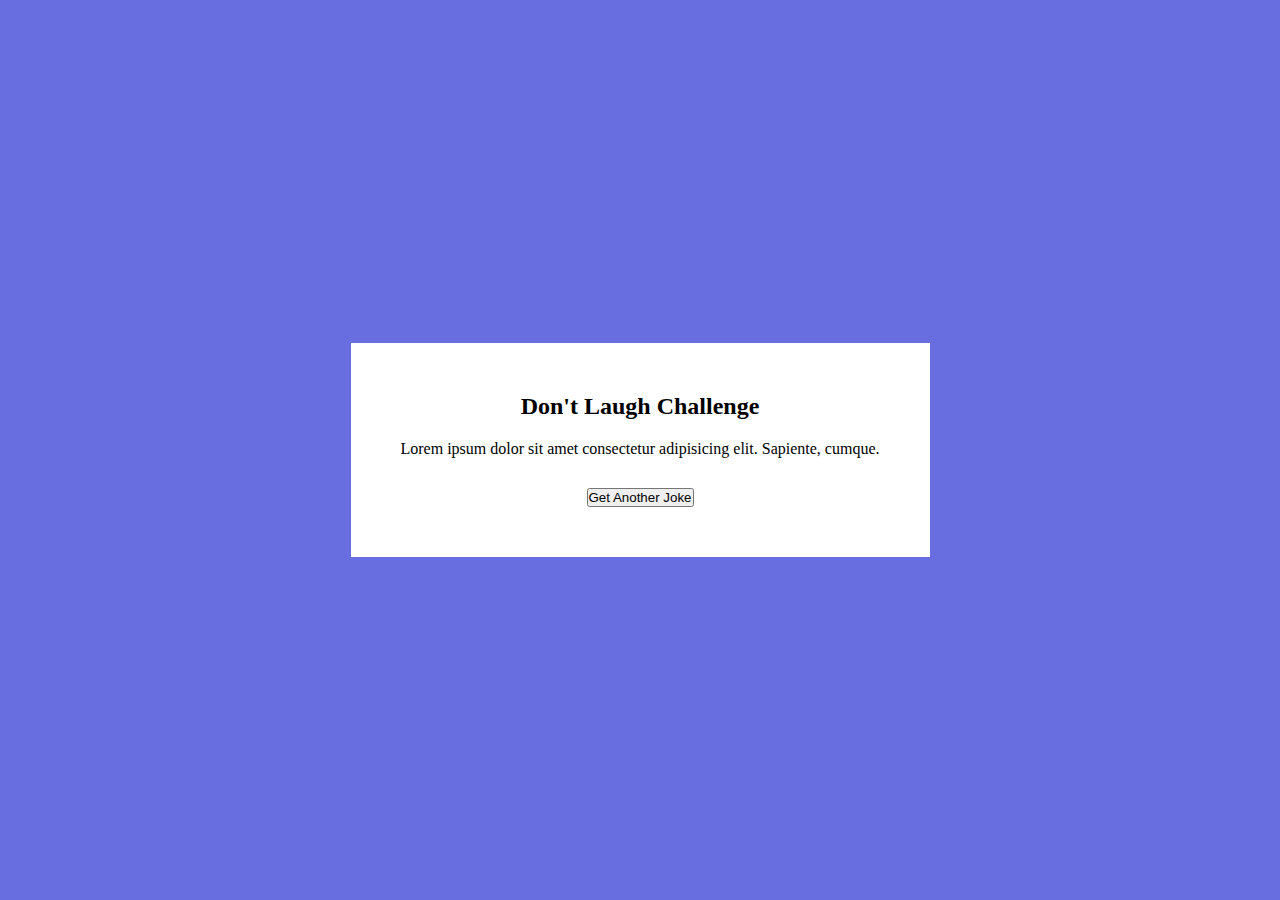
<file: Day 10/index.html>
<!DOCTYPE html>
<html lang="en">
<head>
    <meta charset="UTF-8">
    <meta http-equiv="X-UA-Compatible" content="IE=edge">
    <meta name="viewport" content="width=device-width, initial-scale=1.0">
    <title>Document</title>
    <link rel="stylesheet" href="style.css">
</head>
<body>

    <div class="container">
        <h2>Don't Laugh Challenge</h2>
        <div class="jokes" id="jokes">Lorem ipsum dolor sit amet consectetur adipisicing elit. Sapiente, cumque.</div>
        <button type="button" class="btn">Get Another Joke</button>
    </div>
    

    <script src="./index.js"></script>
</body>
</html>
</file>
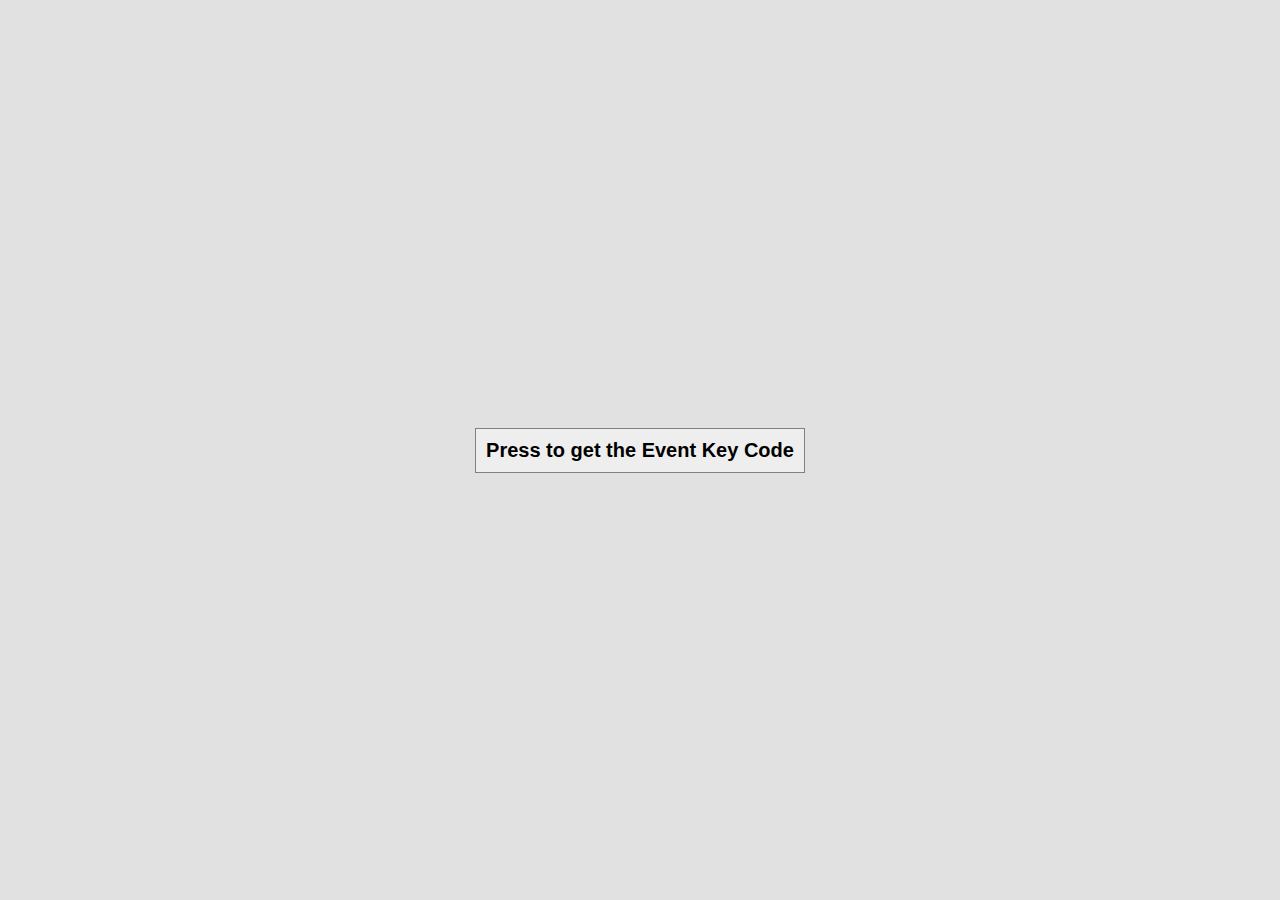
<file: Day 11/index.html>
<!DOCTYPE html>
<html lang="en">
<head>
    <meta charset="UTF-8">
    <meta http-equiv="X-UA-Compatible" content="IE=edge">
    <meta name="viewport" content="width=device-width, initial-scale=1.0">
    <title>Document</title>
    <link rel="stylesheet" href="style.css">
</head>
<body>
    <div id="insert">

        <div class="key">
            Press to get the Event Key Code
        </div>
    </div>
    

    <script src="./index.js"></script>
</body>
</html>
</file>
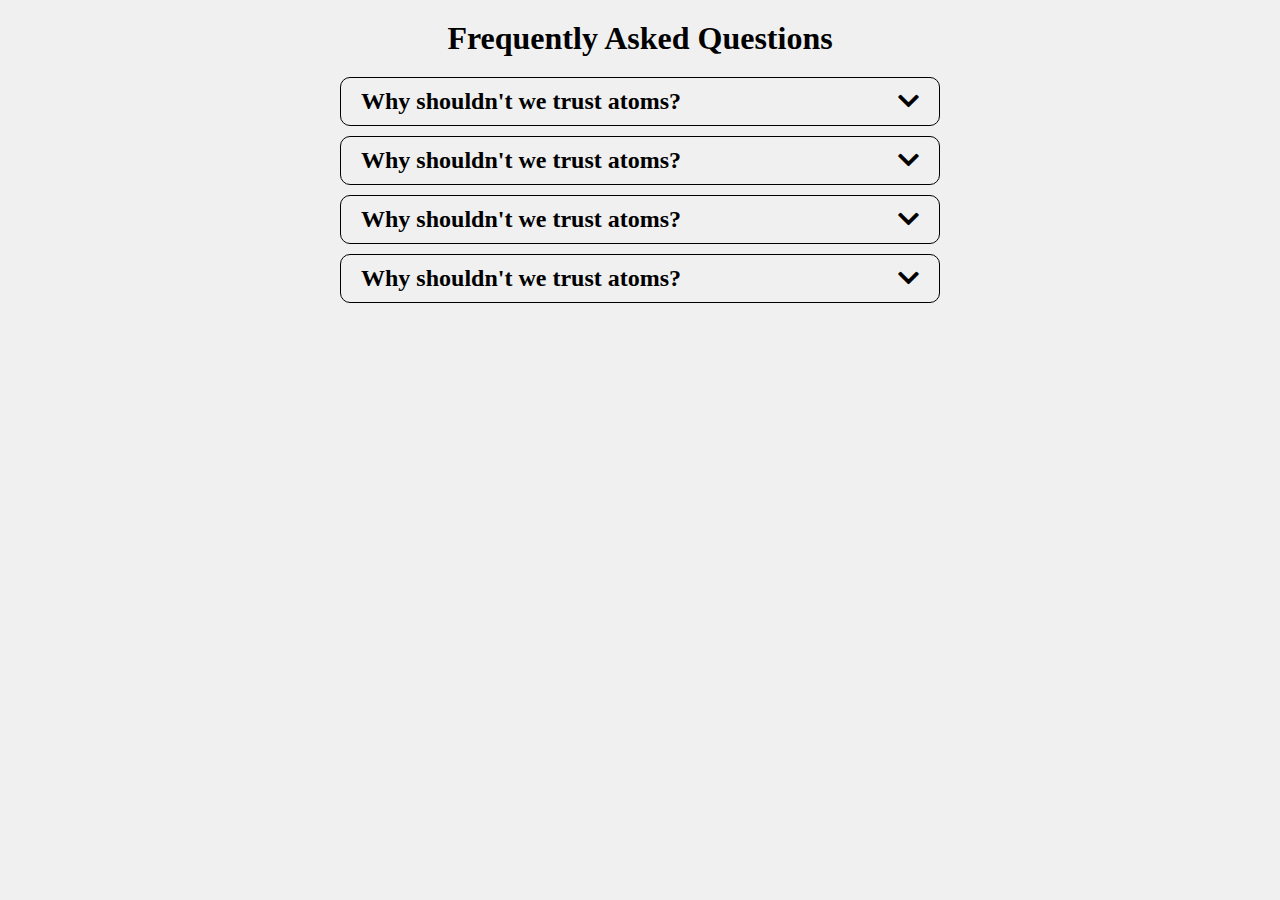
<file: Day 12/index.html>
<!DOCTYPE html>
<html lang="en">
<head>
    <meta charset="UTF-8">
    <meta http-equiv="X-UA-Compatible" content="IE=edge">
    <meta name="viewport" content="width=device-width, initial-scale=1.0">
    <title>Document</title>
    <link rel="stylesheet" href="style.css">
    <link rel="stylesheet" href="https://cdnjs.cloudflare.com/ajax/libs/font-awesome/5.15.4/css/all.min.css" integrity="sha512-1ycn6IcaQQ40/MKBW2W4Rhis/DbILU74C1vSrLJxCq57o941Ym01SwNsOMqvEBFlcgUa6xLiPY/NS5R+E6ztJQ==" crossorigin="anonymous" referrerpolicy="no-referrer" />

</head>
<body>
    <h1>Frequently Asked Questions</h1>
    <div class="faq-container">
        <div class="faq">
            <h2 class="faq-title">Why shouldn't we trust atoms?</h2>
            <p class="faq-text">They make up everything</p>
            <button class="faq-toggle">
                <i class="fas fa-times"></i>
                <i class="fas fa-chevron-down"></i>
            </button>
        </div>
        <div class="faq">
            <h2 class="faq-title">Why shouldn't we trust atoms?</h2>
            <p class="faq-text">They make up everything</p>
            <button class="faq-toggle">
                <i class="fas fa-times"></i>
                <i class="fas fa-chevron-down"></i>
            </button>
        </div>
        <div class="faq">
            <h2 class="faq-title">Why shouldn't we trust atoms?</h2>
            <p class="faq-text">They make up everything</p>
            <button class="faq-toggle">
                <i class="fas fa-times"></i>
                <i class="fas fa-chevron-down"></i>
            </button>
        </div>
        <div class="faq">
            <h2 class="faq-title">Why shouldn't we trust atoms?</h2>
            <p class="faq-text">They make up everything</p>
            <button class="faq-toggle">
                <i class="fas fa-times"></i>
                <i class="fas fa-chevron-down"></i>
            </button>
        </div>
    </div>


    <script src="./index.js"></script>
</body>
</html>
</file>
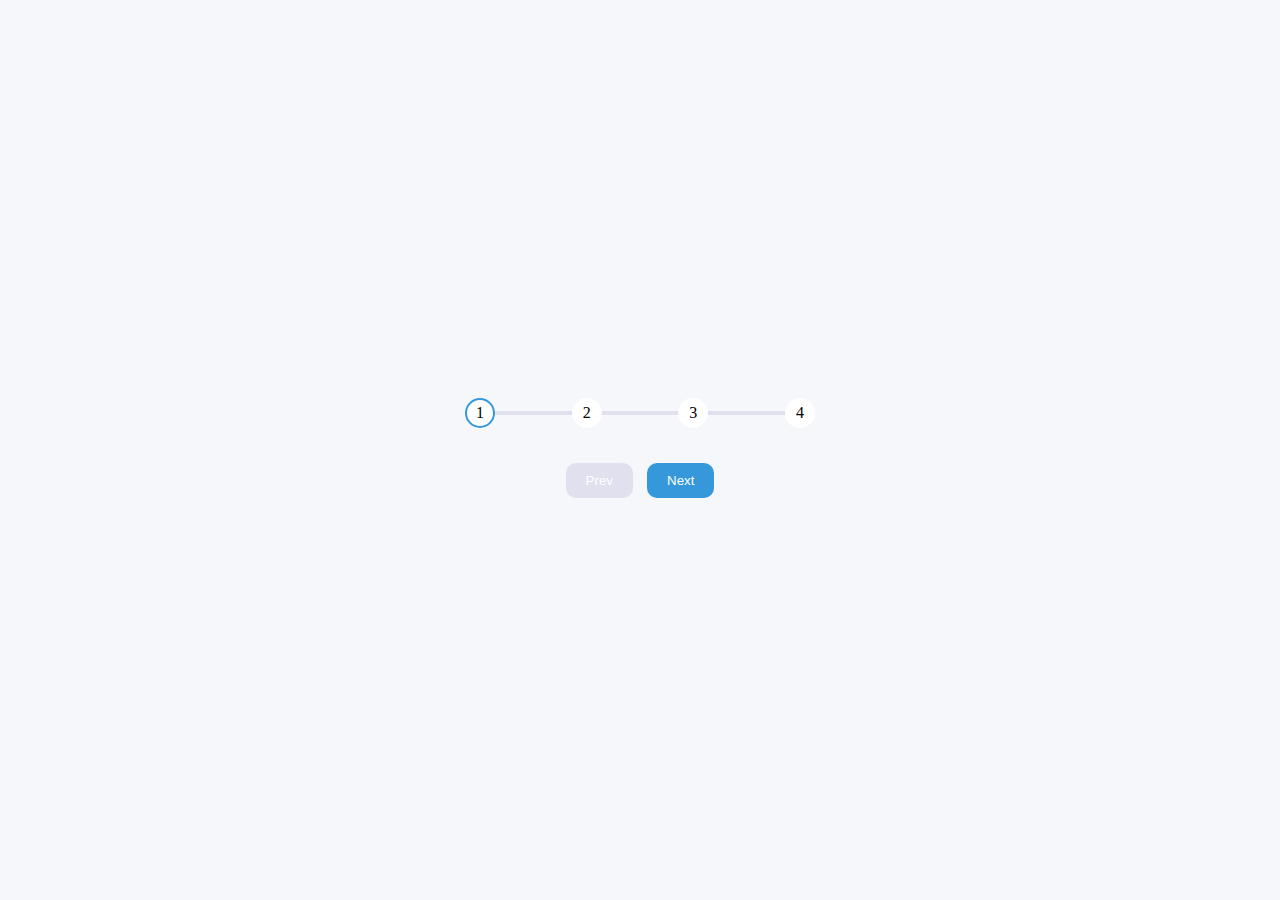
<file: Day 2/index.html>
<!DOCTYPE html>
<html lang="en">
<head>
    <meta charset="UTF-8">
    <meta http-equiv="X-UA-Compatible" content="IE=edge">
    <meta name="viewport" content="width=device-width, initial-scale=1.0">
    <title>Progress Steps</title>
    <link rel="stylesheet" href="style.css">
</head>
<body>
    <div class="container">
        <div class="progress-container">
            <div class="progress" id="progress"></div>
            <div class="circle active">1</div>
            <div class="circle">2</div>
            <div class="circle">3</div>
            <div class="circle">4</div>
        </div>
        <button class="btn" id="prev" disabled>Prev</button>
        <button class="btn" id="next">Next</button>
    </div>

    <script src="./index.js"></script>

    
</body>
</html>
</file>
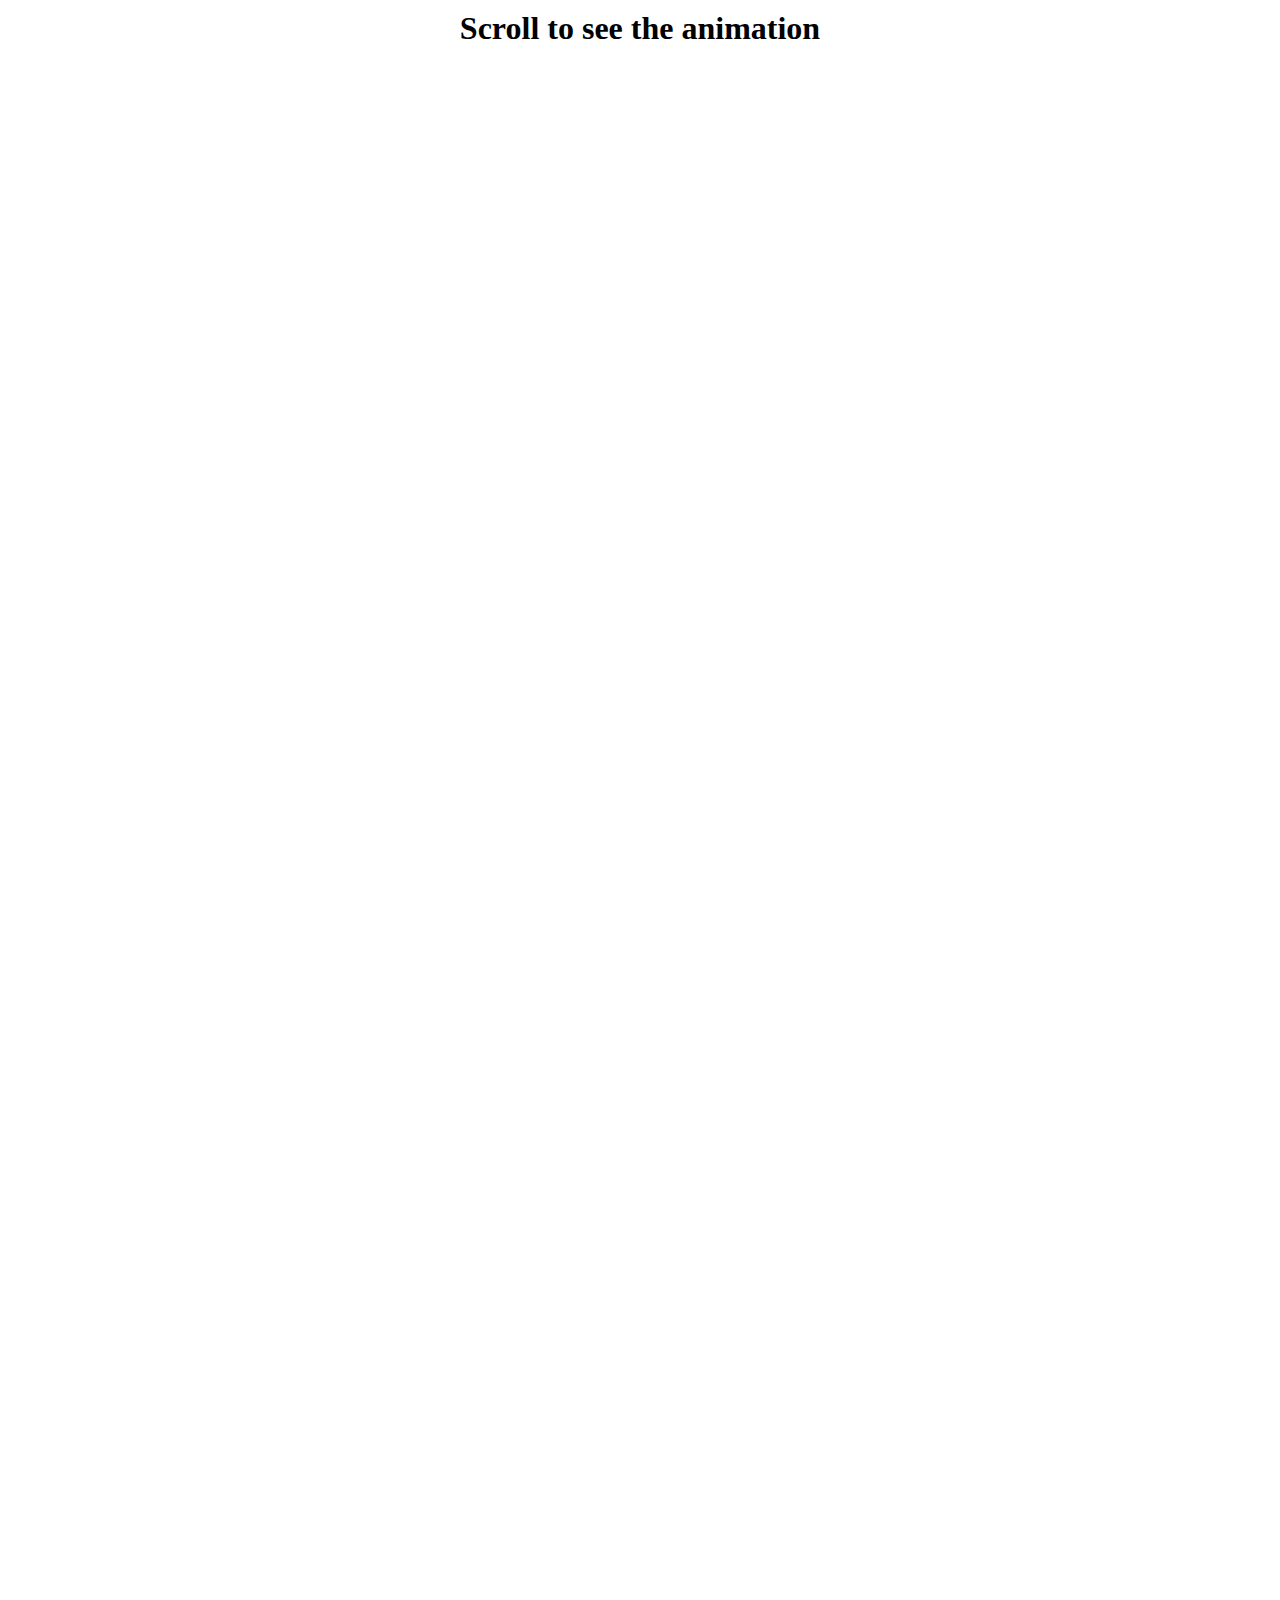
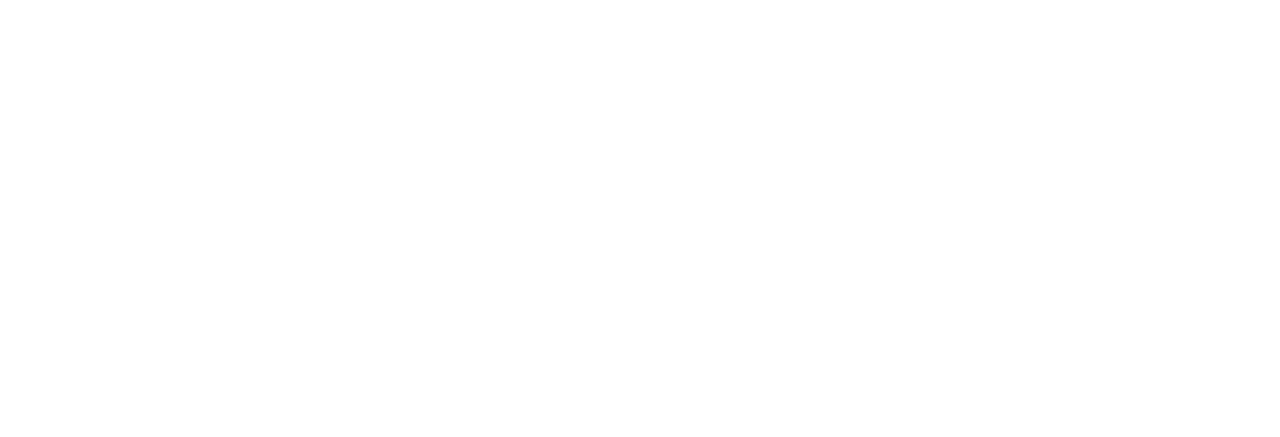
<file: Day 6/index.html>
<!DOCTYPE html>
<html lang="en">
<head>
    <meta charset="UTF-8">
    <meta http-equiv="X-UA-Compatible" content="IE=edge">
    <meta name="viewport" content="width=device-width, initial-scale=1.0">
    <title>Document</title>
    <link rel="stylesheet" href="style.css">
</head>
<body>
    <h1>Scroll to see the animation</h1>
    <div class="box">
        <h2>Content</h2>
    </div>
    <div class="box">
        <h2>Content</h2>
    </div>
    <div class="box">
        <h2>Content</h2>
    </div>
    <div class="box">
        <h2>Content</h2>
    </div>
    <div class="box">
        <h2>Content</h2>
    </div>
    <div class="box">
        <h2>Content</h2>
    </div>
    <div class="box">
        <h2>Content</h2>
    </div>
    <div class="box">
        <h2>Content</h2>
    </div>
    <div class="box">
        <h2>Content</h2>
    </div>


    <script src="./index.js"></script>
    
</body>
</html>
</file>
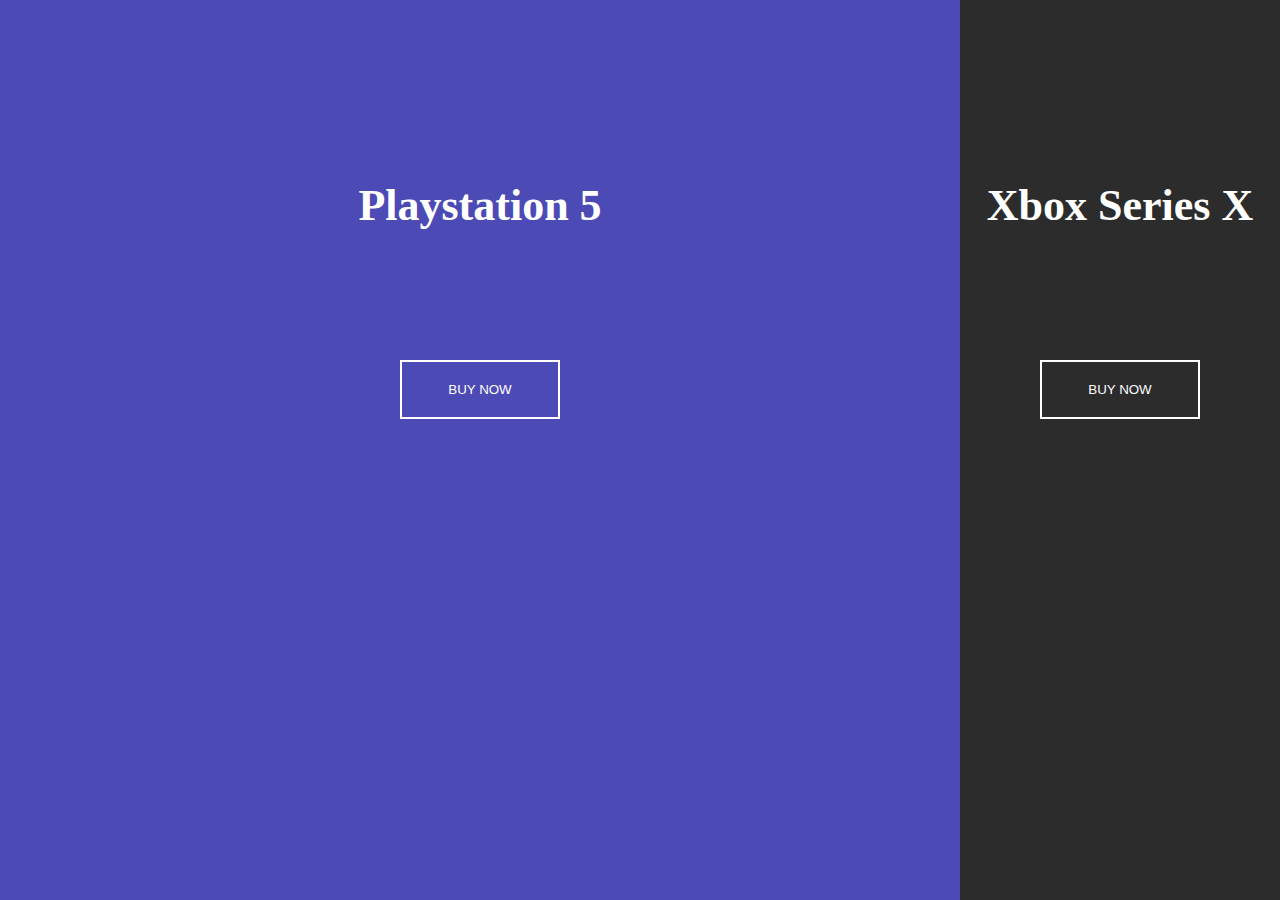
<file: Day 7/index.html>
<!DOCTYPE html>
<html lang="en">
<head>
    <meta charset="UTF-8">
    <meta http-equiv="X-UA-Compatible" content="IE=edge">
    <meta name="viewport" content="width=device-width, initial-scale=1.0">
    <title>Document</title>
    <link rel="stylesheet" href="style.css">
</head>
<body>
    <div class="container">
        <div class="split left">
            <h1>Playstation 5</h1>
            <button>BUY NOW</button>
        </div>
        <div class="split right">
            <h1>Xbox Series X</h1>
            <button>BUY NOW</button>
        </div>
    </div>
    
    <script src="./index.js"></script>
</body>
</html>
</file>
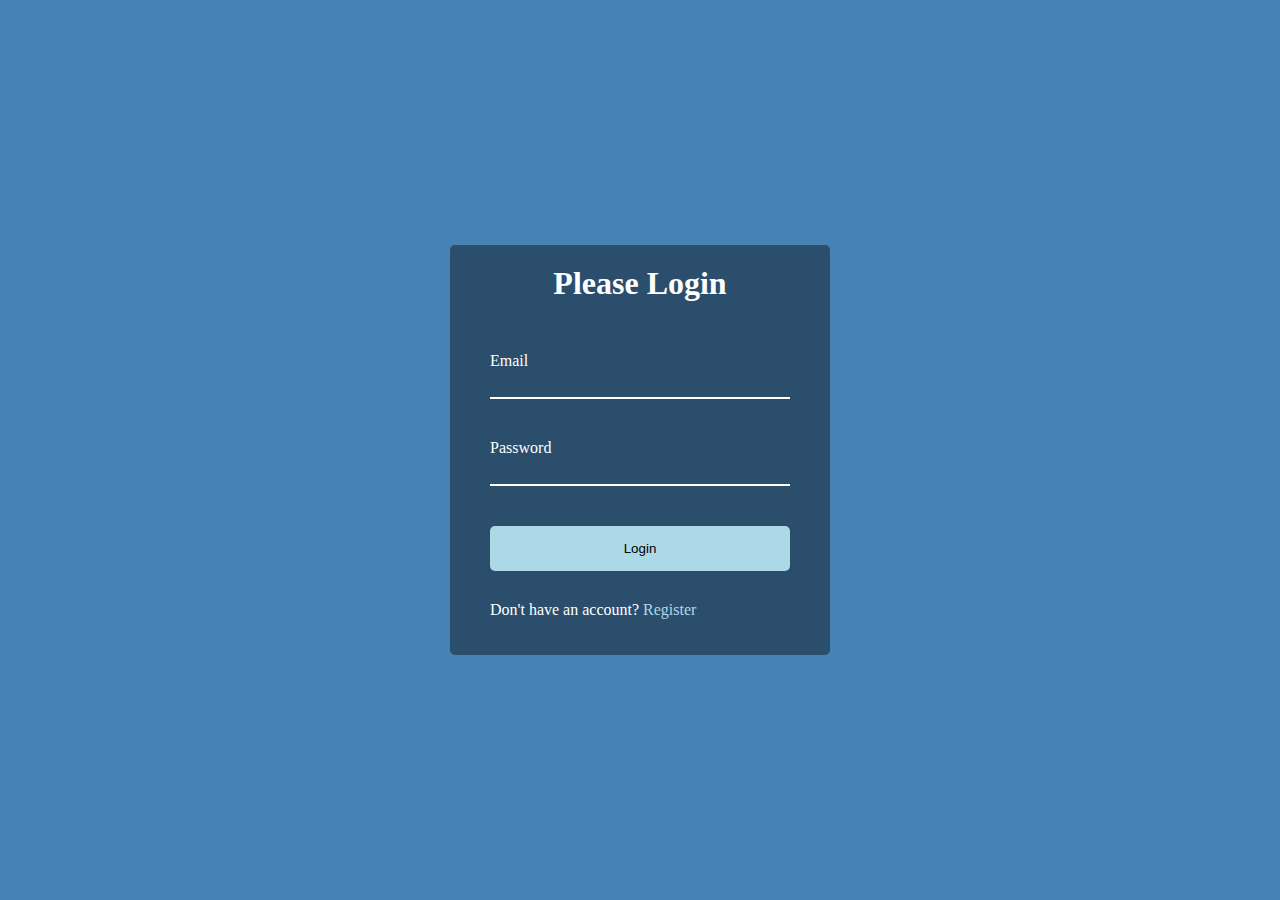
<file: Day 8/index.html>
<!DOCTYPE html>
<html lang="en">
<head>
    <meta charset="UTF-8">
    <meta http-equiv="X-UA-Compatible" content="IE=edge">
    <meta name="viewport" content="width=device-width, initial-scale=1.0">
    <title>Document</title>
    <link rel="stylesheet" href="style.css">
</head>
<body>
    <div class="container">
        <h1>Please Login</h1>
        <form>
            <div class="form-control">
                <input type="text" required>
                <label>Email</label>
            </div>
            <div class="form-control">
                <input type="password" required>
                <label>Password</label>
            </div>
            <button class="btn">Login</button>
        </form>
        <p class="text">Don't have an account? <a href="#">Register</a></p>
    </div>

    <script src="./index.js"></script>
</body>
</html>
</file>
<file: Day 10/style.css>
*{
    padding: 0;
    margin: 0;
    box-sizing: border-box;
}

body{
    min-height: 100vh;
    display: flex;
    justify-content: center;
    align-items: center;
    background-color: #686DE0;
}
.container{
    background-color: #fff;
    text-align: center;
    padding: 50px;
}
.container h2{
    margin-bottom: 20px;
}
.container .jokes{
    margin-bottom: 30px;
}
</file>
<file: Day 11/style.css>
/* *{
    padding: 0;
    margin: 0;
    box-sizing: border-box;
}

body{
    min-height: 100vh;
    display: flex;
    justify-content: center;
    align-items: center;
    background-color: rgb(212, 203, 203);
    text-align: center;
}

.key{
    background-color: white;
    margin: 10px;
    padding: 20px;
    position: relative;
    min-width: 150px;
    display: inline-flex;
    justify-content: center;
    font-size: 20px;
}
.key small{
    position: absolute;
    top: -20px;
    display: flex;
    justify-content: center;
} */

*{
    box-sizing: border-box;
}

body{
    background-color: #e1e1e1;
    font-family: 'Roboto', sans-serif;
    margin: 0;
    display:flex;
    text-align: center;
    align-items: center;
    justify-content: center;
    min-height: 100vh;
    overflow:hidden;
}

.key{
    display: inline-flex;
    border: 1px solid grey;
    padding:10px;
    position:relative;
    font-family: inherit;
    font-size: 20px;
    font-weight: bold;
    box-shadow: 2px, 2px, 2px, rgba(0,0,0,0.1);
    margin:10px;
    min-width: 150px;
    align-items: center;
    flex-direction: column;
    background-color: #eee;
}

.key small {
    position:absolute;
    top: -25px;
    left: 0px;
    width:100%;
    text-align: center;
    color:grey;
    font-size: 16px;
}
</file>
<file: Day 12/style.css>
*{
    padding: 0;
    margin: 0;
    box-sizing: border-box;
}
body{
    background-color: #F0F0F0;
}
h1{
    text-align: center;
    margin: 20px;
}
.faq-container{
    max-width: 600px;
    margin: 0 auto;
    
}
.faq{
    border: 1px solid #000;
    margin-bottom: 10px;
    border-radius: 10px;
    padding: 10px 20px;
    position: relative;
}
.faq.active{
    background-color: #fff;
}
.faq-text{
    margin-top: 30px;
    color: gray;
    display: none;
}
.faq.active .faq-text{
    display: block;
}
.faq-toggle{
    position: absolute;
    top: 10px;
    right: 20px;
    border: none;
    cursor: pointer;
    font-size: 1.5rem;
    background-color: transparent;
}
.faq .faq-toggle .fa-times{
    display: none;
}
.faq.active .faq-toggle .fa-chevron-down{
    display: none;
}

.faq.active .faq-toggle .fa-times{
    display: block;
}
</file>
<file: Day 2/style.css>
/* *{
    box-sizing: border-box;
    padding: 0;
    margin: 0;
}
body{
    background-color: #F6F7FB;
    min-height: 100vh;
    display: flex;
    justify-content: center;
    align-items: center;
}
.container{
    text-align: center;
}
.progress-container{
    width: 350px;
    max-width: 100%;
    display: flex;
    justify-content: space-between;
    position: relative;
    margin-bottom: 20px;
}

.progress-container::before{
    content: '';
    position: absolute;
    top: 50%;
    left: 0;
    transform: translateY(-50%);
    background-color: rgb(192, 192, 221);
    height: 4px;
    width: 100%;    
    z-index: -1;
    transition: 0.4s ease;
}

.progress{
    position: absolute;
    top: 50%;
    left: 0;
    transform: translateY(-50%);
    background-color: #3498DB;
    height: 4px;
    width: 0;
    z-index: -1;
    transition: 0.4s ease;
}
.circle{
    height: 30px;
    width: 30px;
    background-color: #fff;
    border-radius: 50%;
    display: flex;
    align-items: center;
    justify-content: center;
    transition: 0.4s ease;
}
.circle.active{
    border: 2px solid #3498DB;
}

.btn{
    padding: 5px 20px;
    margin-right: 10px;
    font-size: 14px;
    border-radius: 5px;
    background-color: #3498DB;
    color: #fff;
    border: 0;
    cursor: pointer;
    
}
.btn:active{
    transform: scale(0.98);

}

.btn:disabled{
    background-color: #e0e0ee;
    cursor: not-allowed;
    
}

.btn:focus{
    outline: 0;
} */



*{
    padding: 0;
    margin: 0;
    box-sizing: border-box;
}

body{
    display: flex;
    justify-content: center;
    align-items: center;
    min-height: 100vh;
    background-color: #F6F7FB;
}

.container{
    text-align: center;

}
.progress-container{
    display: flex;
    width: 350px;
    max-width: 100%;
    margin-bottom: 30px;
    display: flex;
    justify-content: space-between;
    position: relative;
}

.progress-container::before{
    content: '';
    position: absolute;
    top: 50%;
    left: 0;
    transform: translateY(-50%);
    height: 4px;
    width: 100%;
    z-index: -1;
    transition: 0.4s ease;
    background-color: #e0e0ee;
}
.progress{
    position: absolute;
    top: 50%;
    left: 0;
    transform: translateY(-50%);
    height: 4px;
    width: 0%;
    z-index: -1;
    transition: 0.4s ease;
    background-color: aquamarine;
}
.circle{
    height: 30px;
    width: 30px;
    background-color: #fff;
    display: flex;
    align-items: center;
    justify-content: center;
    border-radius: 50%;

}
.circle.active{
    border: 2px solid #3498DB;
}

.btn{
    border: 0;
    background-color: #3498DB;
    color: #fff;
    padding: 10px 20px;
    margin: 5px;
    border-radius: 10px;
    cursor: pointer;
}
.btn:active{
    transform: scale(0.98);
}

.btn:disabled{
    background-color: #e0e0ee;
    cursor: not-allowed;
}
</file>
<file: Day 6/style.css>
*{
    padding: 0;
    margin: 0;
    box-sizing: border-box;
}

body{
    min-height: 100vh;
    display: flex;
    justify-content: center;
    align-items: center;
    flex-direction: column;
}
h1{
    margin: 10px;
}
.box{
    background-color: #4682B4;
    margin: 10px;
    height: 200px;
    width: 400px;
    display: flex;
    justify-content: center;
    align-items: center;
    transform: translateX(-400%);
    transition: transform 0.5s ease;
    
}
.box:nth-of-type(even){
    transform: translateX(400%);
}

.box.show{
    transform: translateX(0);
}

.box h2{
    margin: 37.350px;
    font-size: 45px;
    color: #fff;

}
</file>
<file: Day 7/style.css>
:root{
    --hover-width: 75%; 
    --other-width: 25%;
}

*{
    padding: 0;
    margin: 0;
    box-sizing: border-box;
}
body{
    height: 100vh;
    overflow: hidden;
}
.container{
    position: relative;
    width: 100%;
    height: 100%;

    
}
.split{
    position: absolute;
    width: 50%;
    height: 100%;

}

h1{
    position: absolute;
    top: 20%;
    left: 50%;
    transform: translateX(-50%);
    color: #fff;
    font-size: 2.75rem;
    white-space: nowrap;
}

button{
    position: absolute;
    top:40%;
    left: 50%;
    transform: translateX(-50%);
    width: 10rem;
    background-color: transparent;
    border: 2px solid #fff;
    padding: 20px 40px;
    color: #fff;
    display: flex;
    justify-content: center;
    align-items: center;
}

.split.left{
    background-color: #4C4AB5;
    left: 0;

}
.split.left button:hover{
    background-color: #5754EC;
}
.split.right{
    background-color: #2C2C2C;
    right: 0;
}

.split.right button:hover{
    background-color: #1C7A1C;
}

.hover-left .left{
    width: var(--hover-width);
}

.hover-left .right{
    width: var(--other-width);

}
.hover-right .left{
    width: var(--other-width);
}

.hover-right .right{
    width: var(--hover-width);

}

.split.left, .split.right{
    transition: all 1s ease-in-out;
}
</file>
<file: Day 8/style.css>
*{
    padding: 0;
    margin: 0;
    box-sizing: border-box;
}

body{
    background-color: #4682B4;
    height: 100vh;
    display: flex;
    align-items: center;
    justify-content: center;
    
    color: #fff;
}

.container{
    /* position: absolute;
    top: 50%;
    left: 50%;
    transform: translate(-50%, -50%); */
    background-color: #2A4E6C;
    padding: 20px 40px;
    border-radius: 5px;
    width: 380px;
}

.container h1{
    text-align: center;
    margin-bottom: 50px;
}

.form{
    height: 300px;
}

.form-control{
    /* position: relative; */
    margin: 20px 0px 40px 0px;
    position: relative;
}



.form-control input{
    background-color: transparent;
    border: 0;
    border-bottom: 2px solid #fff;
    display: block;
    width: 100%;
    color: #fff;
    padding: 15px 0;
  
        

}
.form-control input:focus, .form-control input:valid{
    outline: none;
    border-bottom-color: #ADD8E6;
}

.form-control label{
    position: absolute;
    left: 0;
    top: 0;
}
.btn{
    padding: 15px;
    width: 100%;
    background-color: #ADD8E6;
    border: 0;
    border-radius: 5px;

}

.text{
    margin: 30px 0px 16px 0px;
}
.text a{
    color: #ADD8E6;
    text-decoration: none;

}
.form-control label span{
    display: inline-block;
    transition: transform 0.3s ease;
}

.form-control input:focus + label span, .form-control input:valid + label span{
    transform: translateY(-30px);
    color: #ADD8E6;
}
</file>
